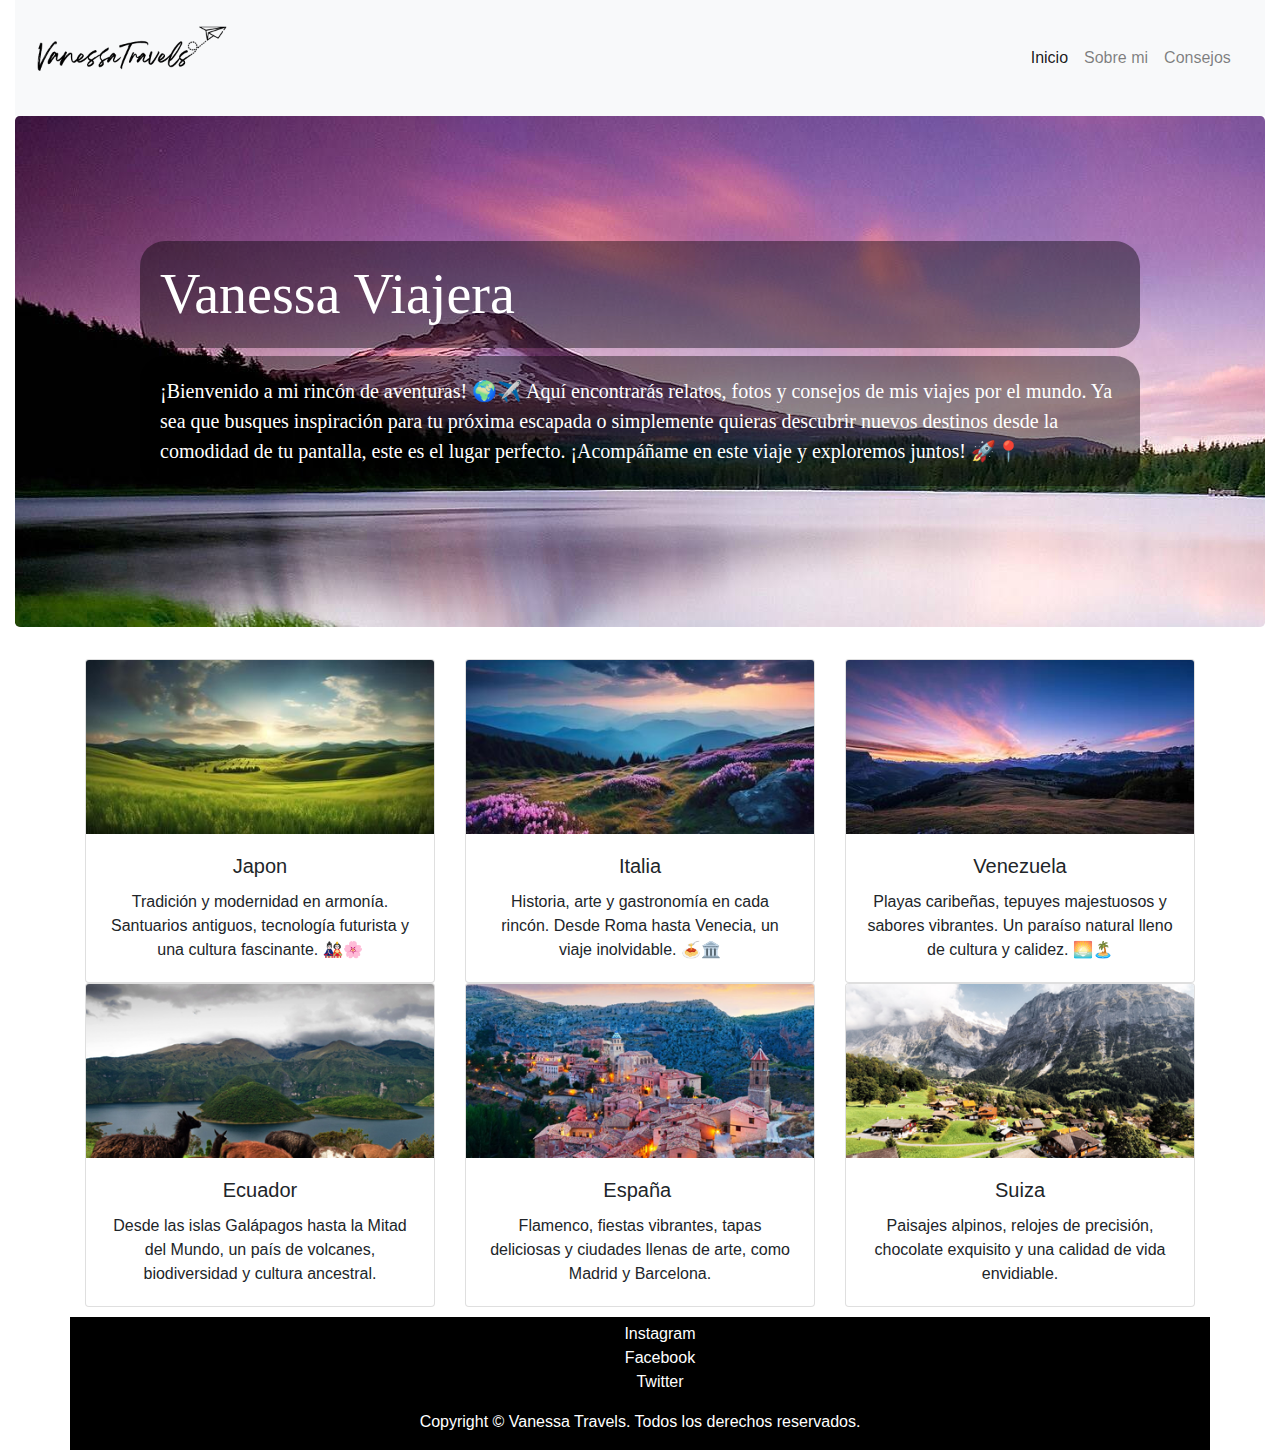
<file: index.html>
<!doctype html>
<div class="container-fluid">
<html>
<head>
<meta charset="utf-8">
  <meta http-equiv="X-UA-Compatible" content="IE=edge">
  <meta name="viewport" content="width=device-width, initial-scale=1.0">
  <title>Vanessa Travels</title>
  <link href="css/bootstrap-4.4.1.css" rel="stylesheet" type="text/css">
  <link href="css/hoja-estilos.css" rel="stylesheet" type="text/css">
	<link rel="icon" href="img/logo-vanessatravels.ico">


  </head>
    
<body>
<nav class="navbar navbar-expand-lg navbar-light bg-light"> <img src="img/logo-vanessatravels.png" alt="" width="600" height="300" class="log img-fluid"/>
  <button class="navbar-toggler" type="button" data-toggle="collapse" data-target="#navbarSupportedContent1" aria-controls="navbarSupportedContent1" aria-expanded="false" aria-label="Toggle navigation"> <span class="navbar-toggler-icon"></span></button>
  <div class="collapse navbar-collapse log" id="navbarSupportedContent1">
    <ul class="navbar-nav mr-auto">
      <li class="nav-item active"> <a class="nav-link" href="index.html">Inicio <span class="sr-only">(current)</span></a></li>
      <li class="nav-item"> <a class="nav-link" href="sobremi.html">Sobre mi</a></li>
      <li class="nav-item"> <a class="nav-link" href="consejos.html">Consejos</a></li>
    </ul>
    <form class="form-inline my-2 my-lg-0">
    </form>
  </div>
</nav>
<div class="jumbotron fnd-jmb">
  <h1 class="display-4 txtbln">Vanessa Viajera</h1>
 
<p class="lead txtbln">¡Bienvenido a mi rincón de aventuras! 🌍✈️ Aquí encontrarás relatos, fotos y consejos de mis viajes por el mundo. Ya sea que busques inspiración para tu próxima escapada o simplemente quieras descubrir nuevos destinos desde la comodidad de tu pantalla, este es el lugar perfecto. ¡Acompáñame en este viaje y exploremos juntos! 🚀📍</p>
  
  
  
</div>
<div class="container">
  <div class="row text-center">
    <div class="col-md-4 pb-1 pb-md-0">
      <div class="card"> <img class="card-img-top" src="img/a1.jpg" alt="Card image cap">
        <div class="card-body">
          <h5 class="card-title">Japon</h5>
          <p class="card-text">Tradición y modernidad en armonía. Santuarios antiguos, tecnología futurista y una cultura fascinante. 🎎🌸</p>
        </div>
      </div>
    </div>
    <div class="col-md-4 pb-1 pb-md-0">
      <div class="card"> <img class="card-img-top" src="img/a2.jpg" alt="Card image cap">
        <div class="card-body">
          <h5 class="card-title">Italia</h5>
          <p class="card-text">Historia, arte y gastronomía en cada rincón. Desde Roma hasta Venecia, un viaje inolvidable. 🍝🏛️</p>
        </div>
      </div>
    </div>
    <div class="col-md-4 pb-1 pb-md-0">
      <div class="card"> <img class="card-img-top" src="img/a3.jpg" alt="Card image cap">
        <div class="card-body">
          <h5 class="card-title">Venezuela</h5>
          <p class="card-text">Playas caribeñas, tepuyes majestuosos y sabores vibrantes. Un paraíso natural lleno de cultura y calidez. 🌅🏝️</p>
        </div>
      </div>
    </div>
	  <div class="col-md-4 pb-1 pb-md-0">
      <div class="card"> <img class="card-img-top" src="img/sip.png" alt="Card image cap">
        <div class="card-body">
          <h5 class="card-title">Ecuador</h5>
          <p class="card-text">Desde las islas Galápagos hasta la Mitad del Mundo, un país de volcanes, biodiversidad y cultura ancestral.</p>
        </div>
      </div>
    </div>
	  <div class="col-md-4 pb-1 pb-md-0">
      <div class="card"> <img class="card-img-top" src="img/esp.png" alt="Card image cap">
        <div class="card-body">
          <h5 class="card-title">España&nbsp;</h5>
          <p class="card-text">Flamenco, fiestas vibrantes, tapas deliciosas y ciudades llenas de arte, como Madrid y Barcelona.</p>
        </div>
      </div>
    </div>
	  <div class="col-md-4 pb-1 pb-md-0">
      <div class="card"> <img class="card-img-top" src="img/suiz.png" alt="Card image cap">
        <div class="card-body">
          <h5 class="card-title">Suiza</h5>
          <p class="card-text">Paisajes alpinos, relojes de precisión, chocolate exquisito y una calidad de vida envidiable.</p>
        </div>
      </div>
    </div>
  </div>
</div>
<footer class="text-center dap-foot">
  <div class="container">
    <div class="row">
      <div class="col-12 footerd">
		  <ul>
			<li><a href="">Instagram</a></li>
			<li><a href=""> Facebook</a></li>
			<li><a href="">Twitter</a></li>
			
			</ul>
        <p>Copyright © Vanessa Travels. Todos los derechos reservados.</p>
      </div>
    </div>
  </div>
</footer>
<script src="js/jquery-3.4.1.min.js"></script>
<script src="js/popper.min.js"></script>
<script src="js/bootstrap-4.4.1.js"></script>
</body>
</html>
</div>
</file>
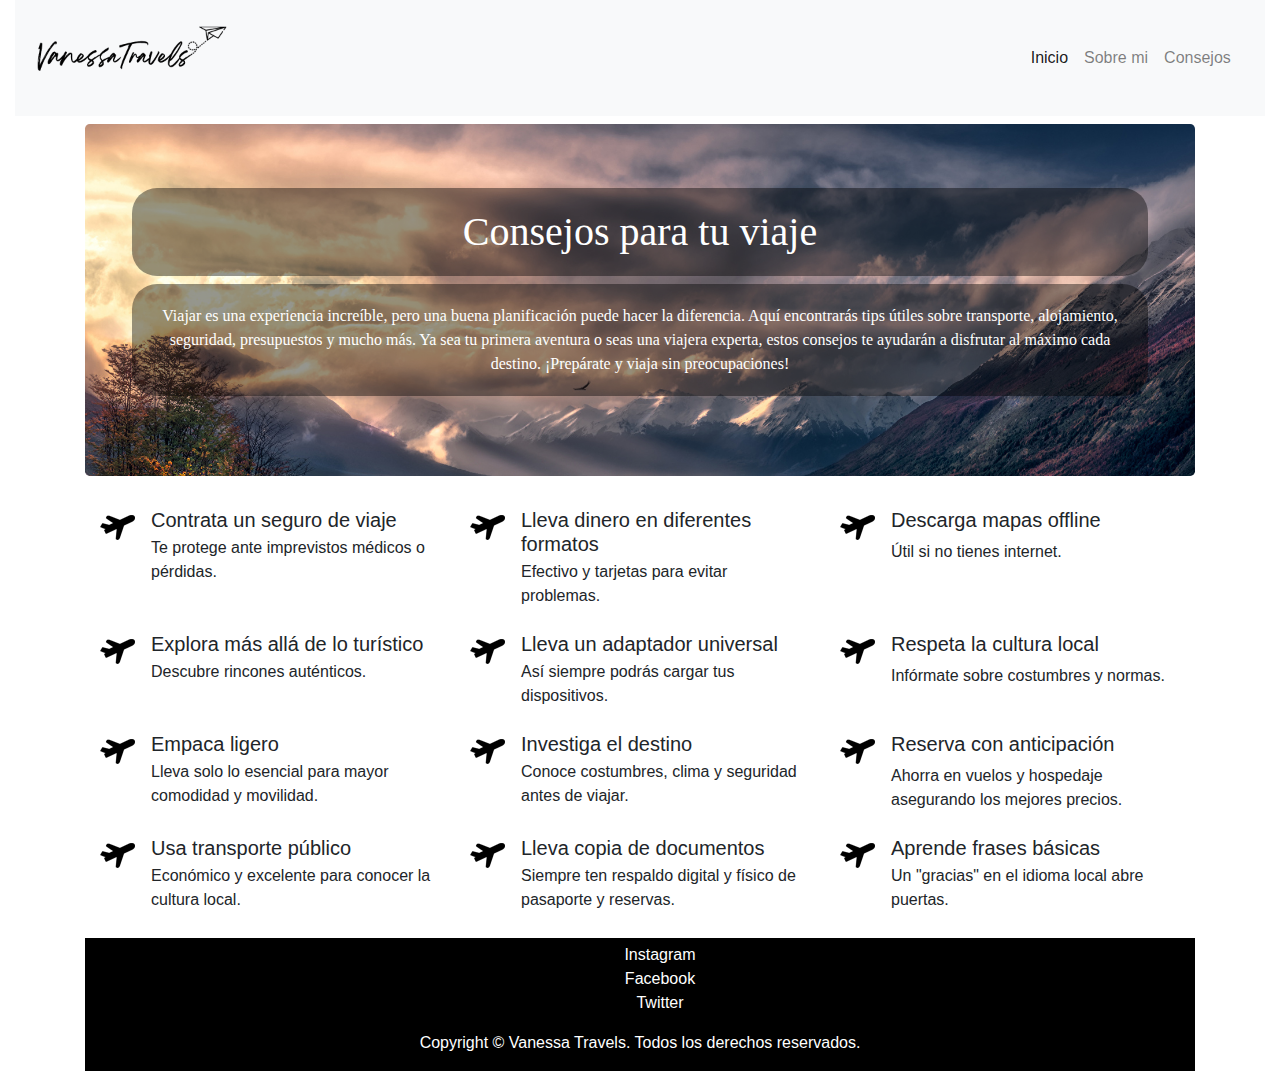
<file: consejos.html>
<!doctype html>
<html>
<head>
<meta charset="utf-8">
<meta http-equiv="X-UA-Compatible" content="IE=edge">
<meta name="viewport" content="width=device-width, initial-scale=1.0">
<title>Vanessa Travels</title>
<link href="css/bootstrap-4.4.1.css" rel="stylesheet" type="text/css">
<link href="css/hoja-estilos.css" rel="stylesheet" type="text/css">
</head>

<body>
<div class="container-fluid">
<nav class="navbar navbar-expand-lg navbar-light bg-light"> <img src="img/logo-vanessatravels.png" alt="" width="600" height="300" class="log img-fluid"/>
    <button class="navbar-toggler" type="button" data-toggle="collapse" data-target="#navbarSupportedContent1" aria-controls="navbarSupportedContent1" aria-expanded="false" aria-label="Toggle navigation"> <span class="navbar-toggler-icon"></span></button>
    <div class="collapse navbar-collapse log" id="navbarSupportedContent1">
      <ul class="navbar-nav mr-auto">
        <li class="nav-item active"> <a class="nav-link" href="index.html">Inicio <span class="sr-only">(current)</span></a></li>
        <li class="nav-item"> <a class="nav-link" href="sobremi.html">Sobre mi</a></li>
        <li class="nav-item"> <a class="nav-link" href="consejos.html">Consejos</a></li>
      </ul>
      <form class="form-inline my-2 my-lg-0">
      </form>
    </div>
  </nav>
  <div class="container">
<section>
      <div class="jumbotron text-center mt-2 fnd2">
        <div class="container">
          <div class="row">
            <div class="col-12">
              <h1 class="txtbln">Consejos para tu viaje</h1>
              <p class="txtbln">Viajar es una experiencia increíble, pero una buena planificación puede hacer la diferencia. Aquí encontrarás tips útiles sobre transporte, alojamiento, seguridad, presupuestos y mucho más. Ya sea tu primera aventura o seas una viajera experta, estos consejos te ayudarán a disfrutar al máximo cada destino. ¡Prepárate y viaja sin preocupaciones!</p>
           
            </div>
          </div>
        </div>
      </div>
    </section>
<section>
      <div class="container mt-2">
        <div class="row">
          <div class="col-md-4 col-12">
            <ul class="list-unstyled">
              <li class="media"> <img class="mr-3 img-fluid" src="img/av.png" alt="Generic placeholder image">
                <div class="media-body">
                  <h5 class="mt-0 mb-1">Contrata un seguro de viaje</h5>
                  Te protege ante imprevistos médicos o pérdidas. </div>
              </li>
            </ul>
          </div>
          <div class="col-md-4 col-12">
            <ul class="list-unstyled">
              <li class="media"> <img class="mr-3" src="img/av.png" alt="Generic placeholder image">
                <div class="media-body">
                  <h5 class="mt-0 mb-1">Lleva dinero en diferentes formatos</h5>
                  Efectivo y tarjetas para evitar problemas. </div>
              </li>
            </ul>
          </div>
          <div class="col-md-4 col-12">
            <ul class="list-unstyled">
              <li class="media"> <img class="mr-3" src="img/av.png" alt="Generic placeholder image">
                <div class="media-body">
                  <h5 class="mt-0">Descarga mapas offline</h5>
                  Útil si no tienes internet. </div>
              </li>
            </ul>
          </div>
        </div>
      </div>
	 <div class="container mt-2">
        <div class="row">
          <div class="col-md-4 col-12">
            <ul class="list-unstyled">
              <li class="media"> <img class="mr-3 img-fluid" src="img/av.png" alt="Generic placeholder image">
                <div class="media-body">
                  <h5 class="mt-0 mb-1">Explora más allá de lo turístico</h5>
                  Descubre rincones auténticos. </div>
              </li>
            </ul>
          </div>
          <div class="col-md-4 col-12">
            <ul class="list-unstyled">
              <li class="media"> <img class="mr-3" src="img/av.png" alt="Generic placeholder image">
                <div class="media-body">
                  <h5 class="mt-0 mb-1">Lleva un adaptador universal</h5>
                  Así siempre podrás cargar tus dispositivos. </div>
              </li>
            </ul>
          </div>
          <div class="col-md-4 col-12">
            <ul class="list-unstyled">
              <li class="media"> <img class="mr-3" src="img/av.png" alt="Generic placeholder image">
                <div class="media-body">
                  <h5 class="mt-0">Respeta la cultura local</h5>
                  Infórmate sobre costumbres y normas. </div>
              </li>
            </ul>
          </div>
        </div>
      </div>
	 <div class="container mt-2">
        <div class="row">
          <div class="col-md-4 col-12">
            <ul class="list-unstyled">
              <li class="media"> <img class="mr-3 img-fluid" src="img/av.png" alt="Generic placeholder image">
                <div class="media-body">
                  <h5 class="mt-0 mb-1">Empaca ligero</h5>
                  Lleva solo lo esencial para mayor comodidad y movilidad. </div>
              </li>
            </ul>
          </div>
          <div class="col-md-4 col-12">
            <ul class="list-unstyled">
              <li class="media"> <img class="mr-3" src="img/av.png" alt="Generic placeholder image">
                <div class="media-body">
                  <h5 class="mt-0 mb-1">Investiga el destino&nbsp;</h5>
                  Conoce costumbres, clima y seguridad antes de viajar. </div>
              </li>
            </ul>
          </div>
          <div class="col-md-4 col-12">
            <ul class="list-unstyled">
              <li class="media"> <img class="mr-3" src="img/av.png" alt="Generic placeholder image">
                <div class="media-body">
                  <h5 class="mt-0">Reserva con anticipación</h5>
                  Ahorra en vuelos y hospedaje asegurando los mejores precios. </div>
              </li>
            </ul>
          </div>
        </div>
      </div>
    </section>
<section>
  <div class="container mt-2">
    <div class="row">
      <div class="col-md-4 col-12">
        <ul class="list-unstyled">
          <li class="media"> <img class="mr-3" src="img/av.png" alt="Generic placeholder image">
            <div class="media-body">
              <h5 class="mt-0 mb-1">Usa transporte público</h5>
              Económico y excelente para conocer la cultura local. </div>
          </li>
        </ul>
      </div>
      <div class="col-md-4 col-12">
        <ul class="list-unstyled">
          <li class="media"> <img class="mr-3" src="img/av.png" alt="Generic placeholder image">
            <div class="media-body">
              <h5 class="mt-0 mb-1">Lleva copia de documentos</h5>
              Siempre ten respaldo digital y físico de pasaporte y reservas. </div>
          </li>
        </ul>
      </div>
      <div class="col-md-4 col-12">
        <ul class="list-unstyled">
          <li class="media"> <img class="mr-3" src="img/av.png" alt="Generic placeholder image">
            <div class="media-body">
              <h5 class="mt-0 mb-1">Aprende frases básicas</h5>
              Un "gracias" en el idioma local abre puertas.</div>
          </li>
        </ul>
      </div>
    </div>
  </div>
</section>
<footer class="text-center dap-foot">
  <div class="container">
    <div class="row">
      <div class="col-12 footerd">
		  <ul>
			<li><a href="">Instagram</a></li>
			<li><a href=""> Facebook</a></li>
			<li><a href="">Twitter</a></li>
			
			</ul>
        <p>Copyright © Vanessa Travels. Todos los derechos reservados.</p>
      </div>
    </div>
  </div>
</footer>
  </div>
</div>
</body>
</html>
</file>
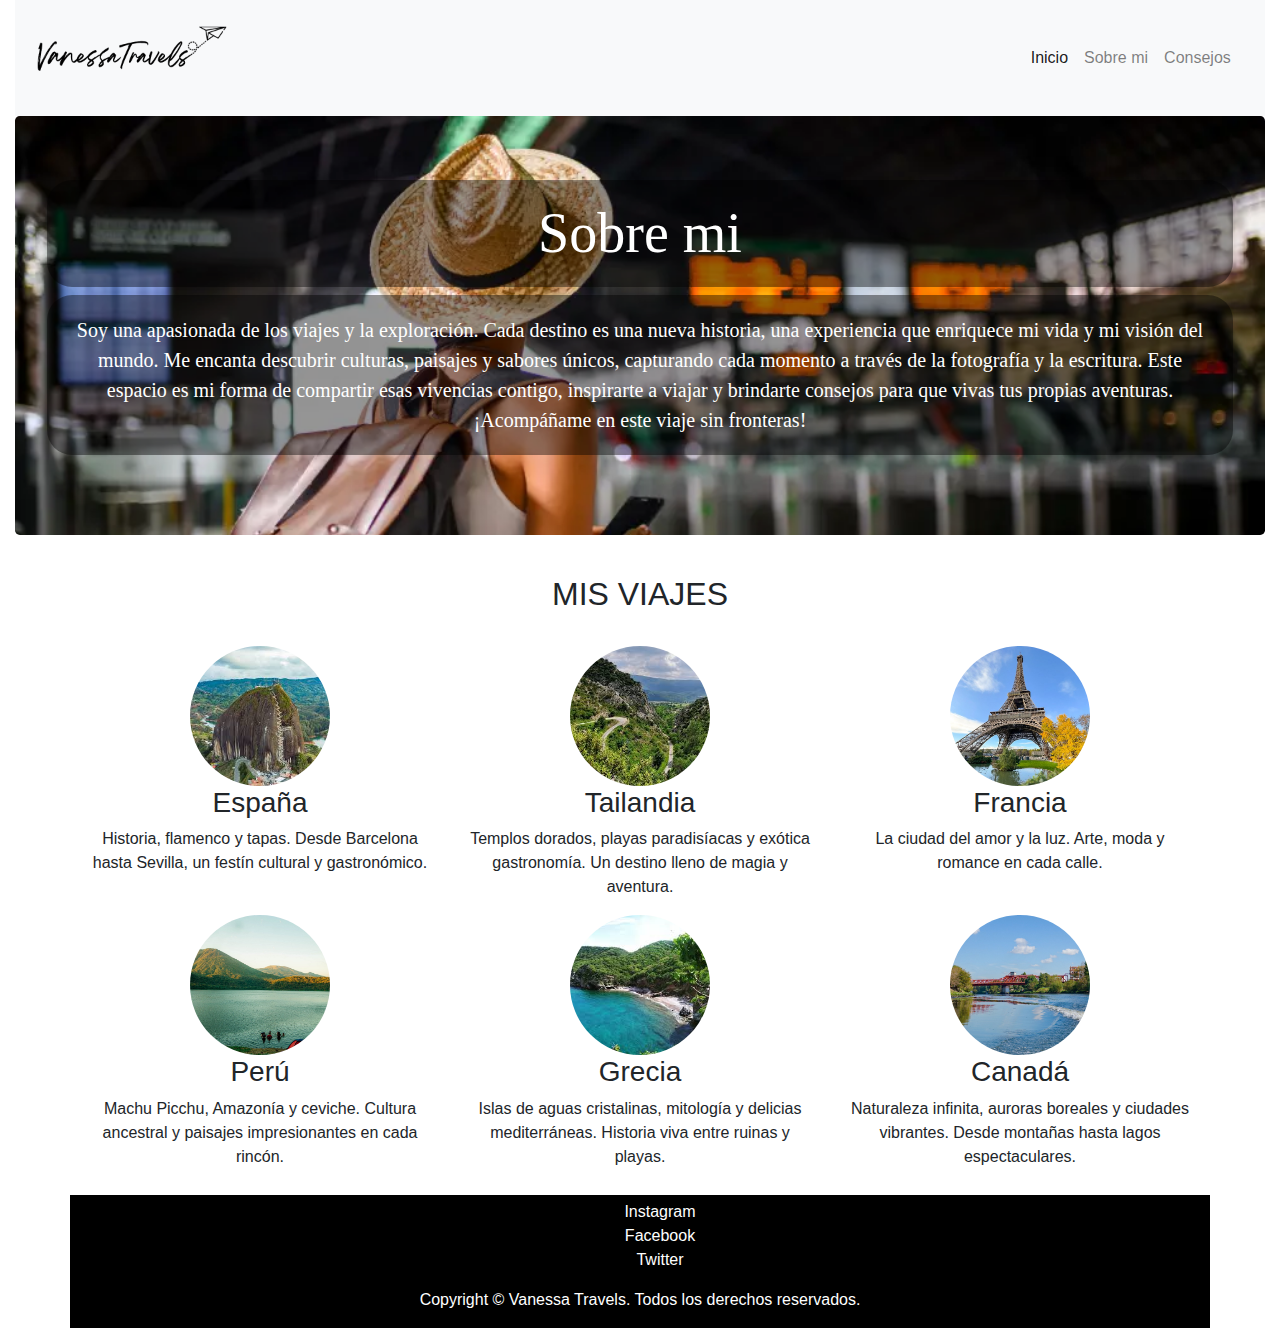
<file: sobremi.html>
<!doctype html>
<html>
<head>
<meta charset="utf-8">
<meta http-equiv="X-UA-Compatible" content="IE=edge">
<meta name="viewport" content="width=device-width, initial-scale=1.0">
<title>Vanessa Travels</title>
<link href="css/bootstrap-4.4.1.css" rel="stylesheet" type="text/css">
<link href="css/hoja-estilos.css" rel="stylesheet" type="text/css">
</head>

<body>
<div class="container-fluid">
<nav class="navbar navbar-expand-lg navbar-light bg-light"> <img src="img/logo-vanessatravels.png" alt="" width="600" height="300" class="log img-fluid"/>
    <button class="navbar-toggler" type="button" data-toggle="collapse" data-target="#navbarSupportedContent1" aria-controls="navbarSupportedContent1" aria-expanded="false" aria-label="Toggle navigation"> <span class="navbar-toggler-icon"></span></button>
    <div class="collapse navbar-collapse log" id="navbarSupportedContent1">
      <ul class="navbar-nav mr-auto">
        <li class="nav-item active"> <a class="nav-link" href="index.html">Inicio </a></li>
        <li class="nav-item"> <a class="nav-link" href="sobremi.html">Sobre mi</a></li>
        <li class="nav-item"> <a class="nav-link" href="consejos.html">Consejos</a></li>
      </ul>
      <form class="form-inline my-2 my-lg-0">
      </form>
    </div>
  </nav>
  <div class="jumbotron fnd-jmb2">
    <h1 class="display-4 txtbln">Sobre mi</h1>
    <p class="lead txtbln">Soy una apasionada de los viajes y la exploración. Cada destino es una nueva historia, una experiencia que enriquece mi vida y mi visión del mundo. Me encanta descubrir culturas, paisajes y sabores únicos, capturando cada momento a través de la fotografía y la escritura. Este espacio es mi forma de compartir esas vivencias contigo, inspirarte a viajar y brindarte consejos para que vivas tus propias aventuras. ¡Acompáñame en este viaje sin fronteras!</p>
  </div>
  <div class="container">
    <div class="row">
      <div class="col-lg-12 mb-4 mt-2 text-center">
        <h2>MIS VIAJES</h2>
      </div>
    </div>
  </div>
  <div class="container ">
    <div class="row">
      <div class="col-lg-4 col-md-6 col-sm-12 text-center"> <img class="rounded-circle" alt="140x140" style="width: 140px; height: 140px;" src="img/b1.jpg" data-holder-rendered="true">
        <h3>España</h3>
        <p>Historia, flamenco y tapas. Desde Barcelona hasta Sevilla, un festín cultural y gastronómico.</p>
      </div>
      <div class="col-lg-4 col-md-6 col-sm-12 text-center"> <img class="rounded-circle" alt="140x140" style="width: 140px; height: 140px;" src="img/b2.jpg" data-holder-rendered="true">
        <h3>Tailandia</h3>
        <p>Templos dorados, playas paradisíacas y exótica gastronomía. Un destino lleno de magia y aventura.</p>
      </div>
      <div class="col-lg-4 col-md-6 col-sm-12 text-center"> <img class="rounded-circle" alt="140x140" style="width: 140px; height: 140px;" src="img/IMG_2279.jpg" data-holder-rendered="true">
        <h3>Francia</h3>
        <p>La ciudad del amor y la luz. Arte, moda y romance en cada calle.</p>
      </div>
      <div class="col-lg-4 col-md-6 col-sm-12 text-center"> <img class="rounded-circle" alt="140x140" style="width: 140px; height: 140px;" src="img/b4.jpg" data-holder-rendered="true">
        <h3>Perú</h3>
        <p>Machu Picchu, Amazonía y ceviche. Cultura ancestral y paisajes impresionantes en cada rincón.</p>
      </div>
      <div class="col-lg-4 col-md-6 col-sm-12 text-center"> <img class="rounded-circle" alt="140x140" style="width: 140px; height: 140px;" src="img/b3.jpg" data-holder-rendered="true">
        <h3>Grecia</h3>
        <p>Islas de aguas cristalinas, mitología y delicias mediterráneas. Historia viva entre ruinas y playas.</p>
      </div>
      <div class="col-lg-4 col-md-6 col-sm-12 text-center"> <img class="rounded-circle" alt="140x140" style="width: 140px; height: 140px;" src="img/b5.jpg" data-holder-rendered="true">
        <h3>Canadá</h3>
        <p>Naturaleza infinita, auroras boreales y ciudades vibrantes. Desde montañas hasta lagos espectaculares.</p>
      </div>
    </div>
  </div>
  <footer class="text-center dap-foot">
    <div class="container">
      <div class="row">
        <div class="col-12 footerd">
			<ul>
			<li><a href="">Instagram</a></li>
			<li><a href=""> Facebook</a></li>
			<li><a href="">Twitter</a></li>
			
			</ul>
          <p>Copyright © Vanessa Travels. Todos los derechos reservados.</p>
        </div>
      </div>
    </div>
  </footer>
</div>
</body>
</html>
</file>
<file: css/hoja-estilos.css>
@charset "utf-8";

.log{
	width: 200px;
	height: auto;
	margin-left: 65%;
}

.fnd2{
    background-image: url(../img/c1.jpg);
	background-size: cover;
}

.fnd-jmb{
    width: 100%;
    height: 80%;
    background-image: url(../img/fnd.jpg);
	background: cover;
	padding: 10%
}

.fnd-jmb2{
    text-align: center;
    background-image: url(../img/viajando.png);	
	background-size: cover;
	
}


.txtbln{
	color: white;
	font-family: Impact, Haettenschweiler, "Franklin Gothic Bold", "Arial Black", "sans-serif";
	background: rgba(0,0,0,0.41);
	border-radius: 25px;
	padding: 20px;

}

.footerd{
	margin-top: 10px;
	background: rgba(0,0,0,1.00);
	color: white;
	padding-top: 5px;
}

ul li{
	list-style: none;
}
ul li a {
    text-decoration: none;
	list-style: none;
    color: rgba(255,255,255,1.00);
}

ul li a:hover{
	font-size: 20px;
	text-decoration: none;
	color: white;
	
}
</file>
